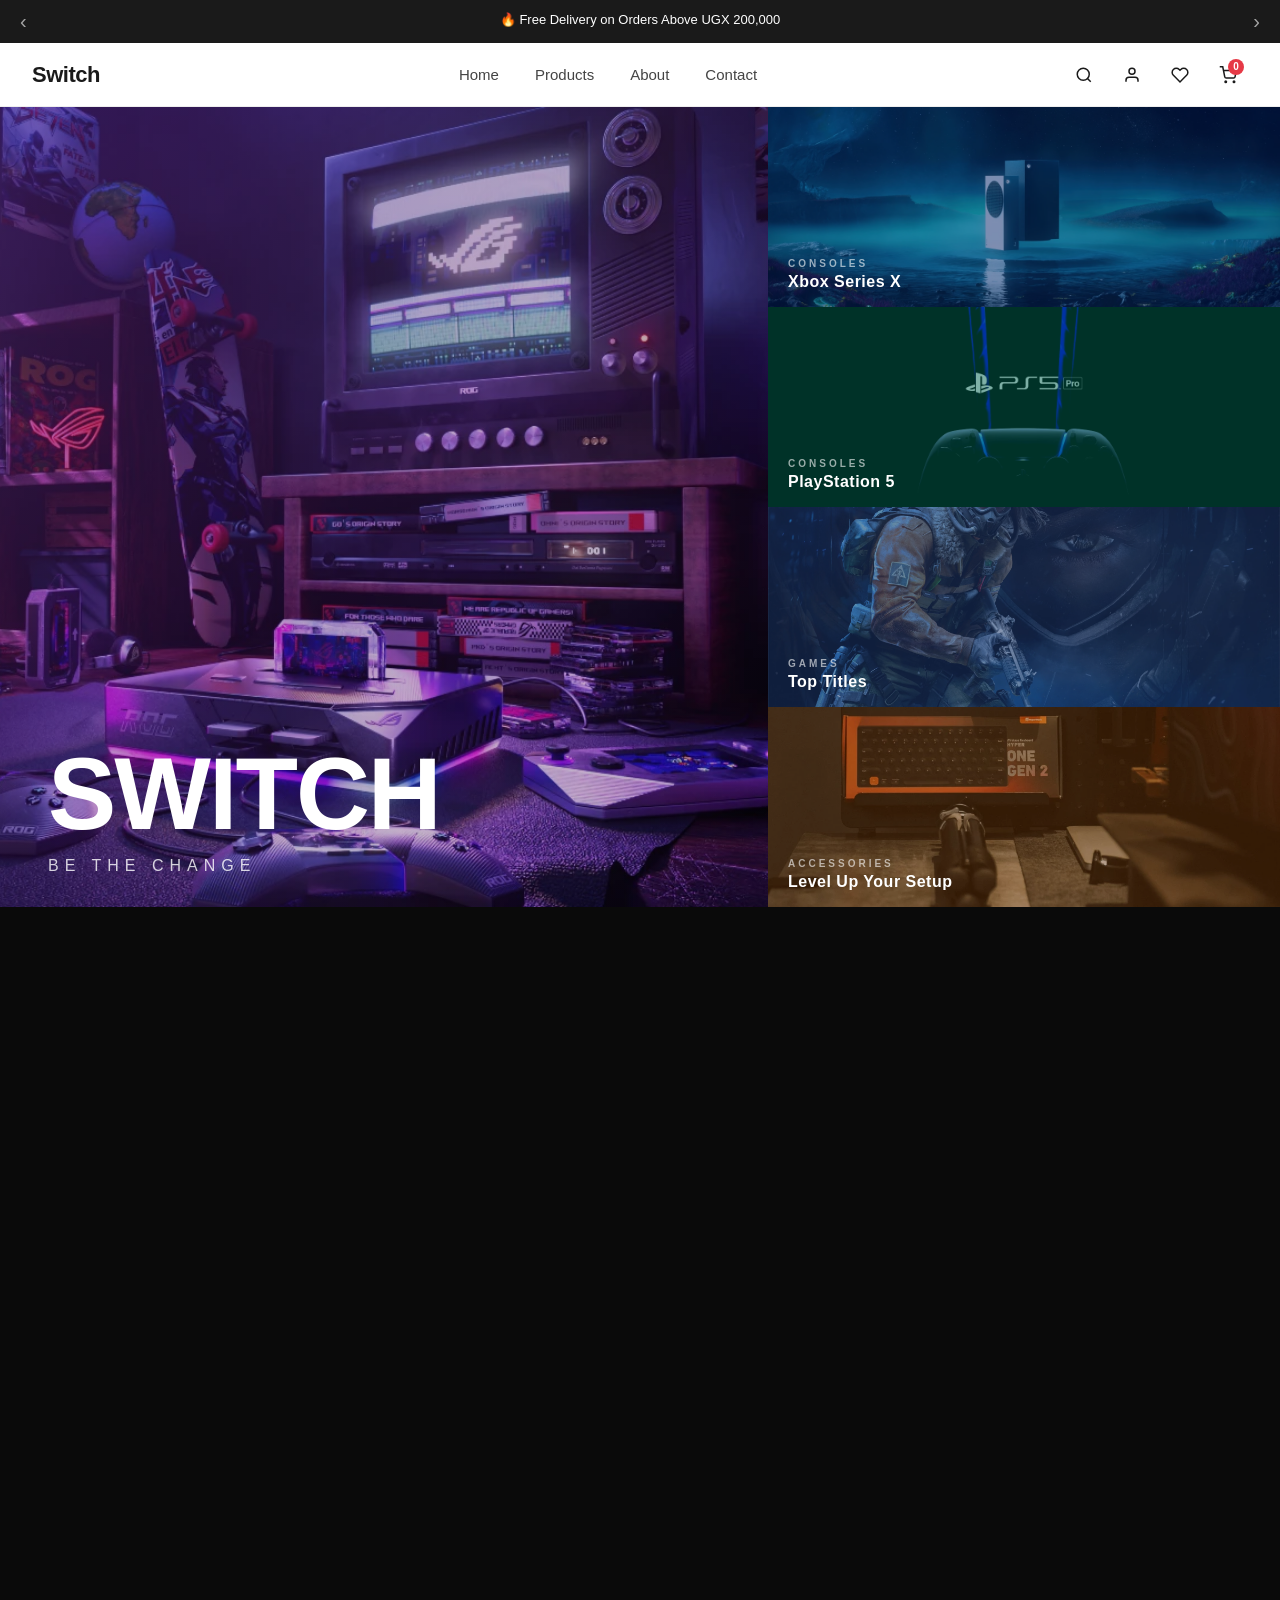
<file: index.html>
<!DOCTYPE html>
<html lang="en">

<head>
    <meta charset="UTF-8">
    <meta name="viewport" content="width=device-width, initial-scale=1.0">
    <title>Switch</title>
    <link rel="stylesheet" href="CSS/style.css">
</head>

<body>

    <!-- ANNOUNCEMENT BAR -->
    <div class="announcement-bar">

        <button class="ann-arrow" id="ann-prev">&#8249;</button>

        <div class="ann-window">
            <div class="ann-track">

                <p class="ann-message">
                    🎉 3 Months Free for First Time Users — Cancel Anytime
                </p>
                <p class="ann-message">
                    🔥 Free Delivery on Orders Above UGX 200,000
                </p>
                <p class="ann-message">
                    🎓 15% Off for All Students on Subscription
                </p>
                <p class="ann-message">
                    🎉 3 Months Free for First Time Users — Cancel Anytime
                </p>
                <p class="ann-message">
                    🔥 Free Delivery on Orders Above UGX 200,000
                </p>

            </div>
        </div>

        <button class="ann-arrow" id="ann-next">&#8250;</button>

    </div>

    <!-- NAVBAR TYPE A — Logo Left -->
    <nav class="navbar navbar-a active-nav">

        <div class="nav-left">
            <div class="nav-logo">Switch</div>
        </div>

        <div class="nav-center">
            <ul class="nav-links">
                <li><a href="#">Home</a></li>
                <li><a href="#">Products</a></li>
                <li><a href="#">About</a></li>
                <li><a href="#">Contact</a></li>
            </ul>
        </div>

        <div class="nav-right">
            <button class="nav-icon" id="search-btn">
                <svg width="18" height="18" viewBox="0 0 24 24" fill="none" stroke="currentColor" stroke-width="2">
                    <circle cx="11" cy="11" r="8"/>
                    <line x1="21" y1="21" x2="16.65" y2="16.65"/>
                </svg>
            </button>
            <button class="nav-icon" id="account-btn">
                <svg width="18" height="18" viewBox="0 0 24 24" fill="none" stroke="currentColor" stroke-width="2">
                    <path d="M20 21v-2a4 4 0 0 0-4-4H8a4 4 0 0 0-4 4v2"/>
                    <circle cx="12" cy="7" r="4"/>
                </svg>
            </button>
            <button class="nav-icon" id="wishlist-btn">
                <svg width="18" height="18" viewBox="0 0 24 24" fill="none" stroke="currentColor" stroke-width="2">
                    <path d="M20.84 4.61a5.5 5.5 0 0 0-7.78 0L12 5.67l-1.06-1.06a5.5 5.5 0 0 0-7.78 7.78l1.06 1.06L12 21.23l7.78-7.78 1.06-1.06a5.5 5.5 0 0 0 0-7.78z"/>
                </svg>
            </button>
            <button class="nav-icon" id="cart-btn">
                <svg width="18" height="18" viewBox="0 0 24 24" fill="none" stroke="currentColor" stroke-width="2">
                    <circle cx="9" cy="21" r="1"/>
                    <circle cx="20" cy="21" r="1"/>
                    <path d="M1 1h4l2.68 13.39a2 2 0 0 0 2 1.61h9.72a2 2 0 0 0 2-1.61L23 6H6"/>
                </svg>
                <span class="cart-badge" id="cart-count">0</span>
            </button>
        </div>

    </nav>

    <!-- NAVBAR TYPE B — Centered Logo -->
    <nav class="navbar navbar-b">

        <div class="nav-left-b">
            <ul class="nav-links-b">
                <li><a href="#">Home</a></li>
                <li><a href="#">Products</a></li>
                <li><a href="#">About</a></li>
                <li><a href="#">Contact</a></li>
            </ul>
        </div>

        <div class="nav-center-b">
            <div class="nav-logo-b">Switch</div>
        </div>

        <div class="nav-right-b">
            <button class="nav-icon" id="search-btn-b">
                <svg width="18" height="18" viewBox="0 0 24 24" fill="none" stroke="currentColor" stroke-width="2">
                    <circle cx="11" cy="11" r="8"/>
                    <line x1="21" y1="21" x2="16.65" y2="16.65"/>
                </svg>
            </button>
            <button class="nav-icon" id="account-btn-b">
                <svg width="18" height="18" viewBox="0 0 24 24" fill="none" stroke="currentColor" stroke-width="2">
                    <path d="M20 21v-2a4 4 0 0 0-4-4H8a4 4 0 0 0-4 4v2"/>
                    <circle cx="12" cy="7" r="4"/>
                </svg>
            </button>
            <button class="nav-icon" id="wishlist-btn-b">
                <svg width="18" height="18" viewBox="0 0 24 24" fill="none" stroke="currentColor" stroke-width="2">
                    <path d="M20.84 4.61a5.5 5.5 0 0 0-7.78 0L12 5.67l-1.06-1.06a5.5 5.5 0 0 0-7.78 7.78l1.06 1.06L12 21.23l7.78-7.78 1.06-1.06a5.5 5.5 0 0 0 0-7.78z"/>
                </svg>
            </button>
            <button class="nav-icon" id="cart-btn-b">
                <svg width="18" height="18" viewBox="0 0 24 24" fill="none" stroke="currentColor" stroke-width="2">
                    <circle cx="9" cy="21" r="1"/>
                    <circle cx="20" cy="21" r="1"/>
                    <path d="M1 1h4l2.68 13.39a2 2 0 0 0 2 1.61h9.72a2 2 0 0 0 2-1.61L23 6H6"/>
                </svg>
                <span class="cart-badge" id="cart-count-b">0</span>
            </button>
        </div>

    </nav>

<!-- HERO SECTION — Split Panel -->
<section class="hero" id="hero">

    <!-- LEFT PANEL — Main Image -->
    <div class="hero-left">
        <div class="hero-left-overlay"></div>
        <div class="hero-content">
            <h1 class="hero-title">Switch</h1>
            <p class="hero-sub">Be The Change</p>
        </div>
    </div>

    <!-- RIGHT PANEL — 4 Category Rows -->
    <div class="hero-right">

        <!-- Row 1 — PS5 -->
        <div class="hero-panel" id="panel-ps5">
            <div class="panel-overlay"></div>
            <div class="panel-label">
                <span class="panel-tag">Consoles</span>
                <span class="panel-name">Xbox Series X</span>
            </div>
        </div>

        <!-- Row 2 — Xbox -->
        <div class="hero-panel" id="panel-xbox">
            <div class="panel-overlay"></div>
            <div class="panel-label">
                <span class="panel-tag">Consoles</span>
                <span class="panel-name">PlayStation 5</span>
            </div>
        </div>

        <!-- Row 3 — Games -->
        <div class="hero-panel" id="panel-games">
            <div class="panel-overlay"></div>
            <div class="panel-label">
                <span class="panel-tag">Games</span>
                <span class="panel-name">Top Titles</span>
            </div>
        </div>

        <!-- Row 4 — Accessories -->
        <div class="hero-panel" id="panel-accessories">
            <div class="panel-overlay"></div>
            <div class="panel-label">
                <span class="panel-tag">Accessories</span>
                <span class="panel-name">Level Up Your Setup</span>
            </div>
        </div>

    </div>

</section>

<!-- TEMPORARY SCROLL TEST -->
<div style="height: 2000px; background: #0a0a0a;"></div>


    <script src="JS/main.js"></script>
</body>
</html>
</file>
<file: CSS/style.css>
/* ================================
   GLOBAL RESET
   ================================ */

* {
    margin: 0;
    padding: 0;
    box-sizing: border-box;
}

body {
    font-family: Arial, sans-serif;
}
/* ================================
   ANNOUNCEMENT BAR — outer box
   ================================ */

.announcement-bar {
    background-color: #1a1a1a;
    color: white;
    padding: 10px 16px;
    display: flex;
    justify-content: space-between;
    align-items: center;
    min-height: 42px;
}
/* ================================
   ANNOUNCEMENT BAR — window and track
   ================================ */

.ann-window {
    flex: 1;
    overflow: hidden;
    margin: 0 12px;
    height: 20px;
}

.ann-track {
    display: flex;
    transition: transform 0.4s ease;
}

.ann-message {
    min-width: 100%;
    text-align: center;
    font-size: 13px;
}
/* ================================
   ANNOUNCEMENT BAR — arrows
   ================================ */

.ann-arrow {
    background: none;
    border: none;
    color: white;
    font-size: 20px;
    cursor: pointer;
    opacity: 0.6;
    transition: opacity 0.2s ease;
    padding: 0 4px;
    flex-shrink: 0;
}

.ann-arrow:hover {
    opacity: 1;
}
/* ================================
   NAVBAR — outer box
   ================================ */

.navbar {
    background-color: #ffffff;
    padding: 0 32px;
    border-bottom: 1px solid #eeeeee;
    position: sticky;
    top: 0;
    z-index: 100;
    height: 64px;
    justify-content: space-between;
    align-items: center;
    transition: background 0.4s ease,
                border-color 0.4s ease,
                box-shadow 0.4s ease;
}
/* ================================
   NAVBAR — left zone
   ================================ */

.nav-left {
    display: flex;
    align-items: center;
    min-width: 120px;
}

.nav-logo {
    font-size: 22px;
    font-weight: 700;
    color: #1a1a1a;
    cursor: pointer;
    letter-spacing: -0.5px;
}

/* ================================
   NAVBAR — center zone
   ================================ */

.nav-center {
    display: flex;
    align-items: center;
    justify-content: center;
    flex: 1;
}

.nav-links {
    list-style: none;
    display: flex;
    gap: 36px;
}

.nav-links a {
    text-decoration: none;
    color: #444444;
    font-size: 15px;
    font-weight: 500;
    transition: color 0.2s ease;
    white-space: nowrap;
}

.nav-links a:hover {
    color: #1a1a1a;
}

/* ================================
   NAVBAR — right zone
   ================================ */

.nav-right {
    display: flex;
    align-items: center;
    gap: 8px;
    min-width: 120px;
    justify-content: flex-end;
}

.nav-icon {
    background: none;
    border: none;
    cursor: pointer;
    color: #1a1a1a;
    width: 40px;
    height: 40px;
    display: flex;
    align-items: center;
    justify-content: center;
    border-radius: 50%;
    transition: background 0.2s ease;
    position: relative;
}

.nav-icon:hover {
    background: #f5f5f5;
}

/* ================================
   NAVBAR — cart badge
   ================================ */

.cart-badge {
    position: absolute;
    top: 4px;
    right: 4px;
    background: #e63946;
    color: white;
    border-radius: 50%;
    width: 16px;
    height: 16px;
    font-size: 10px;
    font-weight: 700;
    display: flex;
    align-items: center;
    justify-content: center;
    line-height: 1;
}
/* ================================
   NAVBAR — active/hidden system
   ================================ */

.navbar-a {
    display: none;
}

.navbar-b {
    display: none;
}

.navbar-a.active-nav {
    display: flex;
}

.navbar-b.active-nav {
    display: flex;
}

/* ================================
   NAVBAR TYPE B — left zone
   ================================ */

.nav-left-b {
    display: flex;
    align-items: center;
    min-width: 200px;
}

.nav-links-b {
    list-style: none;
    display: flex;
    gap: 36px;
}

.nav-links-b a {
    text-decoration: none;
    color: #444444;
    font-size: 15px;
    font-weight: 500;
    transition: color 0.2s ease;
    white-space: nowrap;
}

.nav-links-b a:hover {
    color: #1a1a1a;
}

/* ================================
   NAVBAR TYPE B — center zone
   ================================ */

.nav-center-b {
    display: flex;
    align-items: center;
    justify-content: center;
    flex: 1;
}

.nav-logo-b {
    font-size: 22px;
    font-weight: 700;
    color: #1a1a1a;
    cursor: pointer;
    letter-spacing: -0.5px;
}

/* ================================
   NAVBAR TYPE B — right zone
   ================================ */

.nav-right-b {
    display: flex;
    align-items: center;
    gap: 8px;
    min-width: 200px;
    justify-content: flex-end;
}
/* ================================
   NAVBAR — scroll-linked states
   ================================ */

.navbar.scrolled {
    background: rgba(15, 5, 30, 0.85);
    border-bottom: 1px solid rgba(255, 255, 255, 0.1);
    backdrop-filter: blur(12px);
    -webkit-backdrop-filter: blur(12px);
}

.navbar.scrolled .nav-logo {
    color: white;
}

.navbar.scrolled .nav-links a {
    color: rgba(255, 255, 255, 0.8);
}

.navbar.scrolled .nav-links a:hover {
    color: white;
}

.navbar.scrolled .nav-icon {
    color: white;
}

.navbar.scrolled .nav-icon:hover {
    background: rgba(255, 255, 255, 0.1);
}

.navbar.scrolled .cart-badge {
    background: #e94560;
}

/* ================================
   NAVBAR — hover reset state
   ================================ */

.navbar.scrolled.nav-hovered {
    background: #ffffff;
    border-bottom: 1px solid #eeeeee;
    backdrop-filter: none;
    -webkit-backdrop-filter: none;
}

.navbar.scrolled.nav-hovered .nav-logo {
    color: #1a1a1a;
}

.navbar.scrolled.nav-hovered .nav-links a {
    color: #444444;
}

.navbar.scrolled.nav-hovered .nav-links a:hover {
    color: #1a1a1a;
}

.navbar.scrolled.nav-hovered .nav-icon {
    color: #1a1a1a;
}

.navbar.scrolled.nav-hovered .nav-icon:hover {
    background: #f5f5f5;
}
/* ================================
   SWITCH — COLOUR SYSTEM
   ================================ */

:root {
    --consoles:    #1a1a2e;
    --games:       #e94560;
    --accessories: #0f3460;
    --giftcards:   #f5a623;
    --dark:        #1a1a1a;
    --light:       #ffffff;
}
/* ================================
   HERO — outer container
   ================================ */

.hero {
    width: 100%;
    height: calc(100vh - 100px);
    display: flex;
    position: relative;
}

/* ================================
   HERO — left panel
   ================================ */

.hero-left {
    position: relative;
    width: 60%;
    height: 100%;
    background-image: url('../Images/hero.main.webp');
    background-size: cover;
    background-position: center;
    display: flex;
    align-items: flex-end;
    justify-content: flex-start;
    padding: 32px 48px;
}

.hero-left-overlay {
    position: absolute;
    top: 0;
    left: 0;
    width: 100%;
    height: 100%;
    background: linear-gradient(
        135deg,
        rgba(88, 28, 135, 0.5) 0%,
        rgba(0, 0, 0, 0.2) 100%
    );
}

/* ================================
   HERO — content text
   ================================ */

.hero-content {
    position: relative;
    z-index: 2;
    color: white;
    display: flex;
    flex-direction: column;
    gap: 12px;
}

.hero-title {
    font-size: clamp(64px, 8vw, 120px);
    font-weight: 900;
    letter-spacing: -2px;
    line-height: 1;
    text-transform: uppercase;
    transition: letter-spacing 0.4s ease;
}

.hero-title:hover {
    letter-spacing: 8px;
}

.hero-sub {
    font-size: clamp(12px, 1.5vw, 16px);
    font-weight: 300;
    letter-spacing: 6px;
    text-transform: uppercase;
    opacity: 0.8;
}

/* ================================
   HERO — right panel container
   ================================ */

.hero-right {
    width: 40%;
    height: 100%;
    display: grid;
    grid-template-rows: 1fr 1fr 1fr 1fr;
}

/* ================================
   HERO — each right panel
   ================================ */

.hero-panel {
    position: relative;
    overflow: hidden;
    cursor: pointer;
    background-size: cover;
    background-position: center;
    background-repeat: no-repeat;
}

/* RIGHT PANEL IMAGES */

#panel-ps5 {
    background-image: url('../Images/hero.console.webp');
}

#panel-xbox {
    background-image: url('../Images/hero.console (2).webp');
}

#panel-games {
    background-image: url('../Images/hero.games.webp');
}

#panel-accessories {
    background-image: url('../Images/hero.accessories.webp');
}

/* ================================
   HERO — panel overlays
   ================================ */

.panel-overlay {
    position: absolute;
    top: 0;
    left: 0;
    width: 100%;
    height: 100%;
    transition: background 0.3s ease;
}

#panel-ps5 .panel-overlay {
    background: rgba(0, 30, 100, 0.5);
}

#panel-xbox .panel-overlay {
    background: rgba(0, 100, 80, 0.5);
}

#panel-games .panel-overlay {
    background: rgba(30, 60, 120, 0.5);
}

#panel-accessories .panel-overlay {
    background: rgba(120, 50, 0, 0.4);
}

/* ================================
   HERO — panel labels
   ================================ */

.panel-label {
    position: absolute;
    bottom: 16px;
    left: 20px;
    z-index: 2;
    display: flex;
    flex-direction: column;
    gap: 4px;
}

.panel-tag {
    font-size: 10px;
    font-weight: 600;
    letter-spacing: 3px;
    text-transform: uppercase;
    color: rgba(255, 255, 255, 0.6);
}

.panel-name {
    font-size: 16px;
    font-weight: 700;
    color: white;
    letter-spacing: 0.5px;
    transition: letter-spacing 0.3s ease;
}

/* ================================
   HERO — panel hover effects
   ================================ */

.hero-panel:hover .panel-overlay {
    background: rgba(0, 0, 0, 0.2);
}

.hero-panel:hover .panel-name {
    letter-spacing: 2px;
}
</file>
